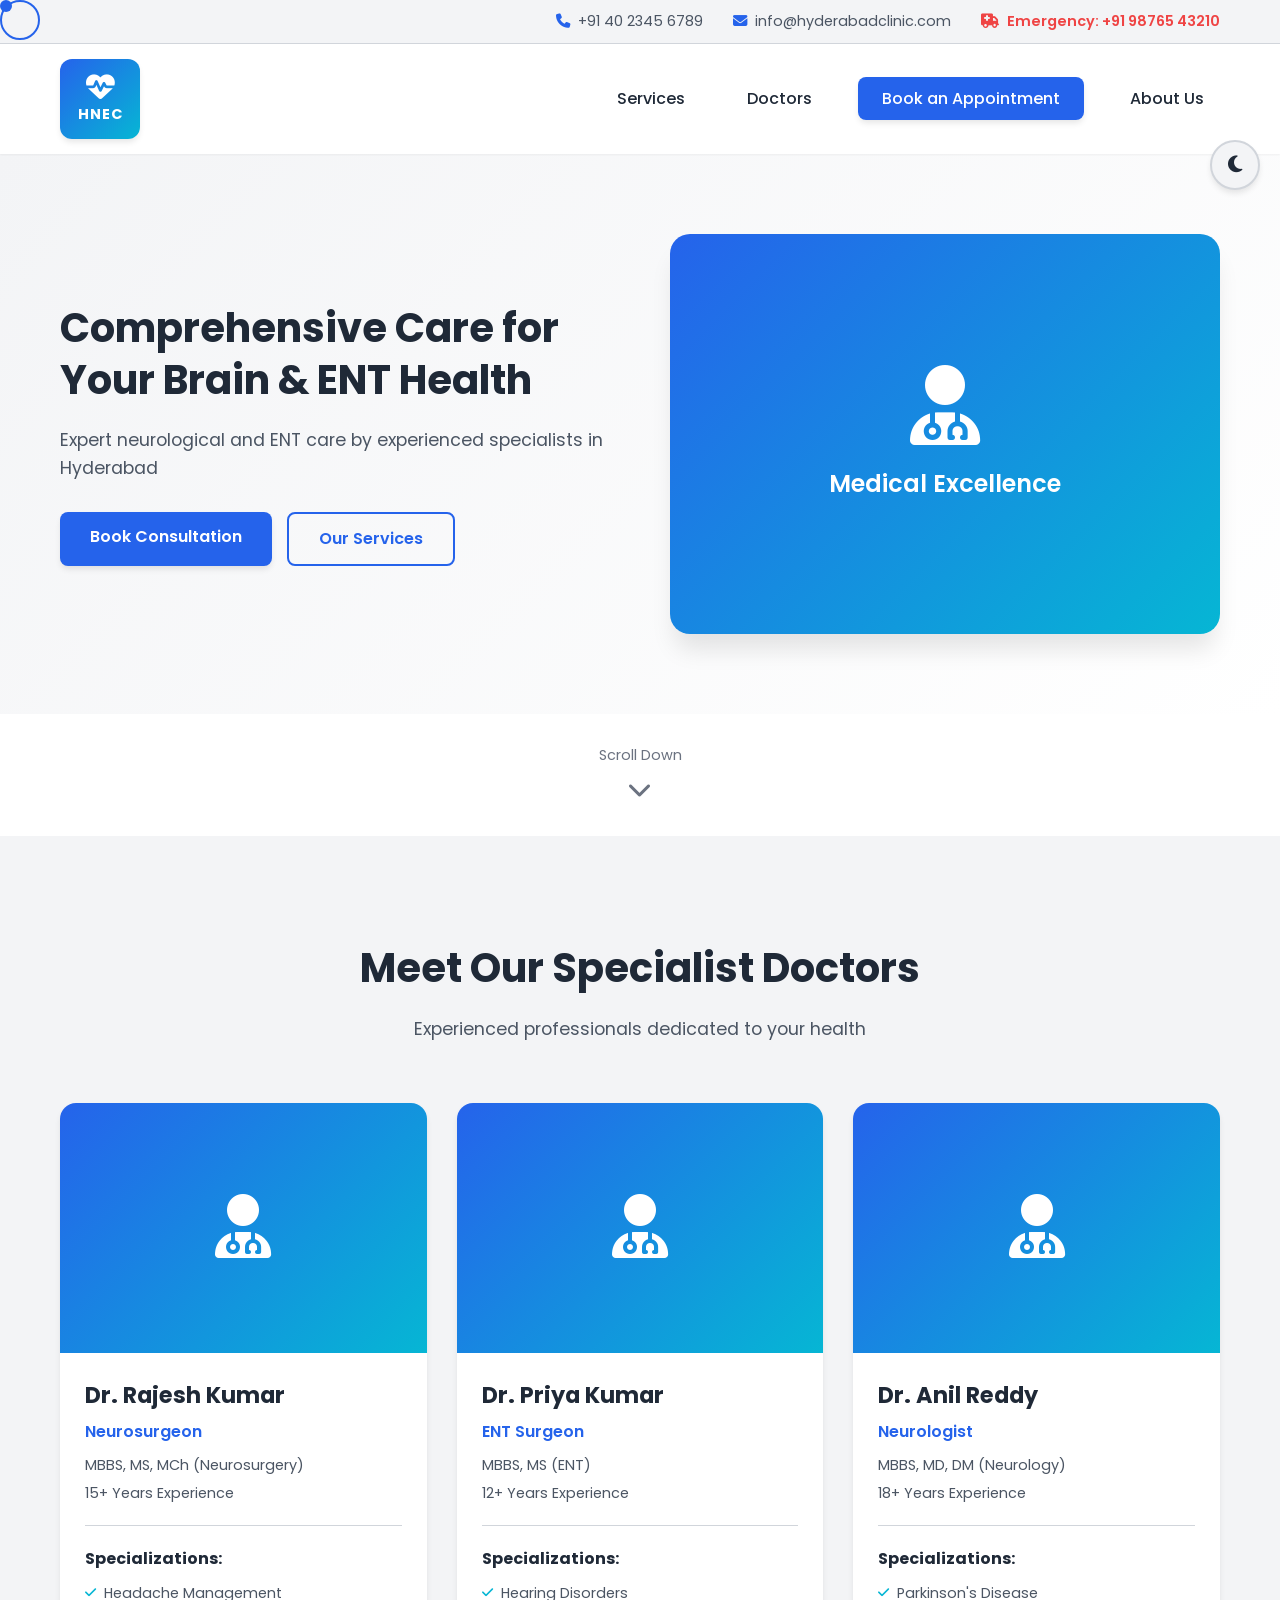
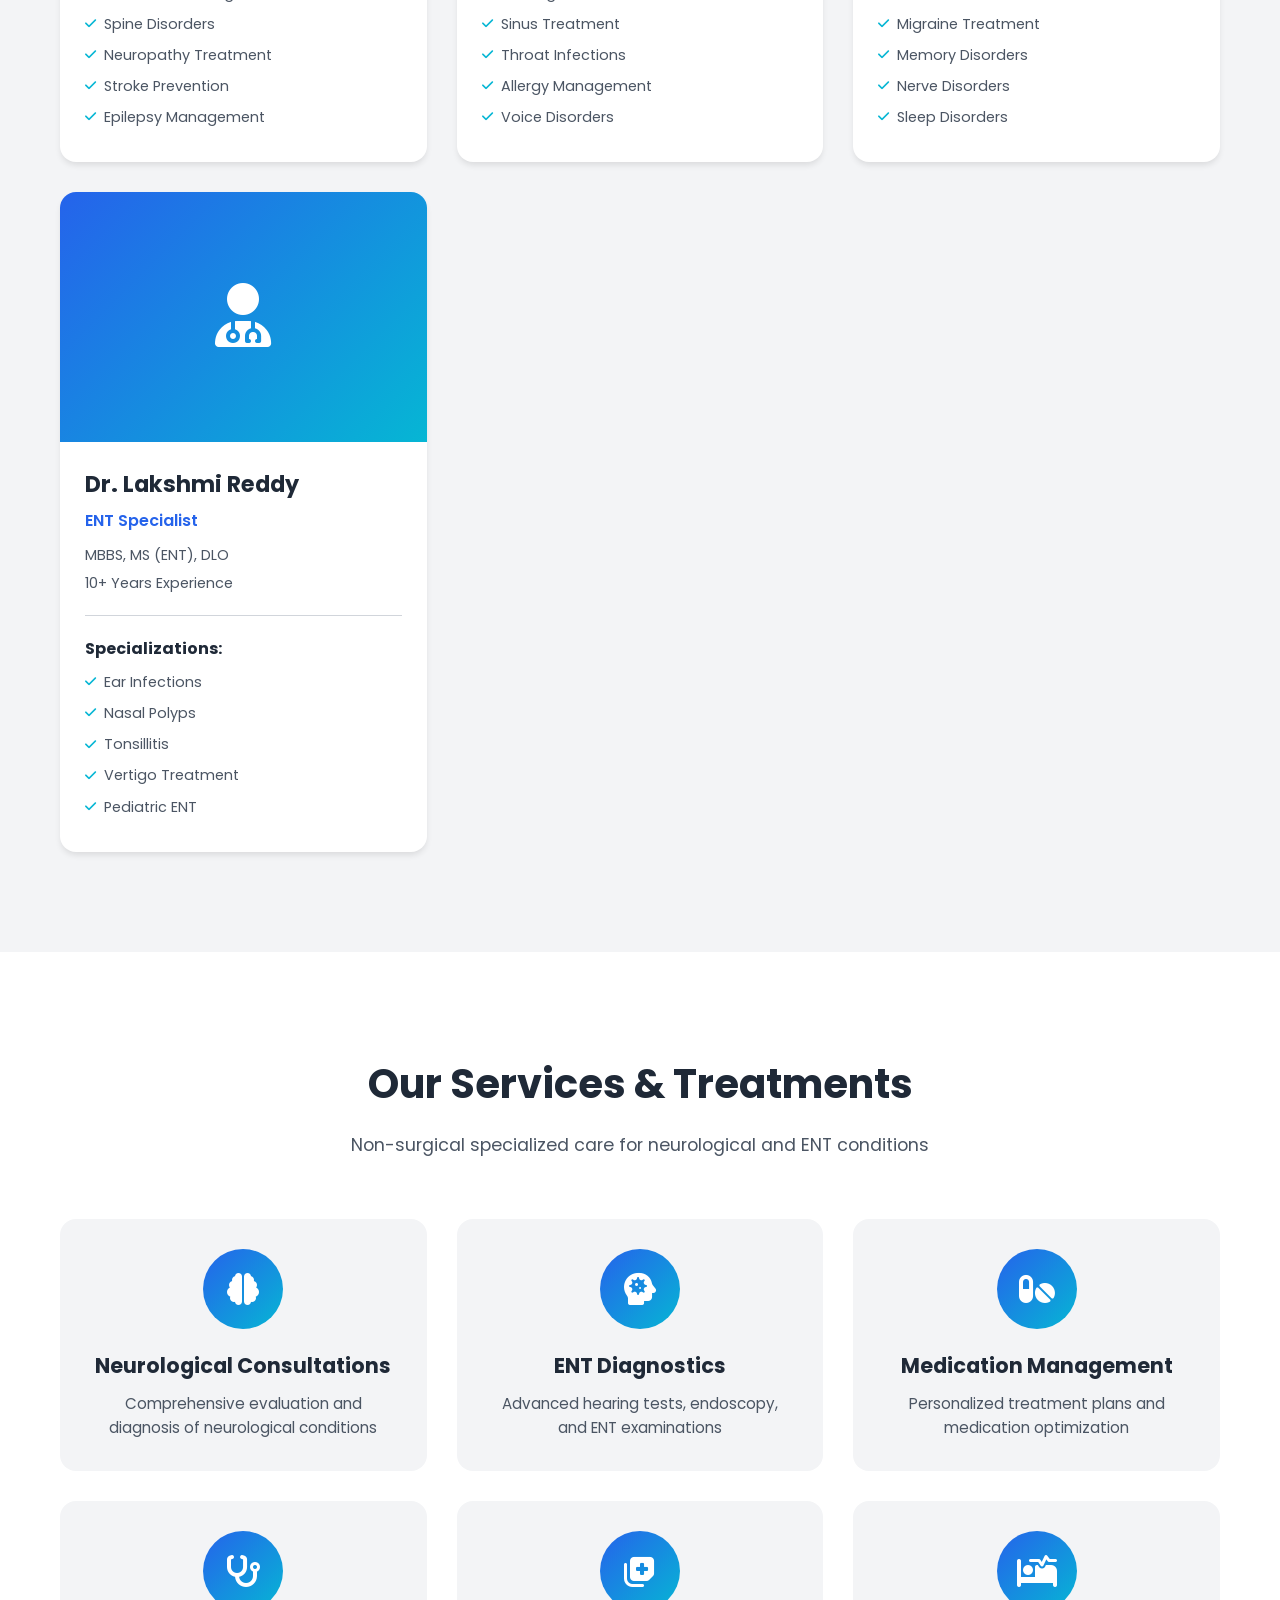
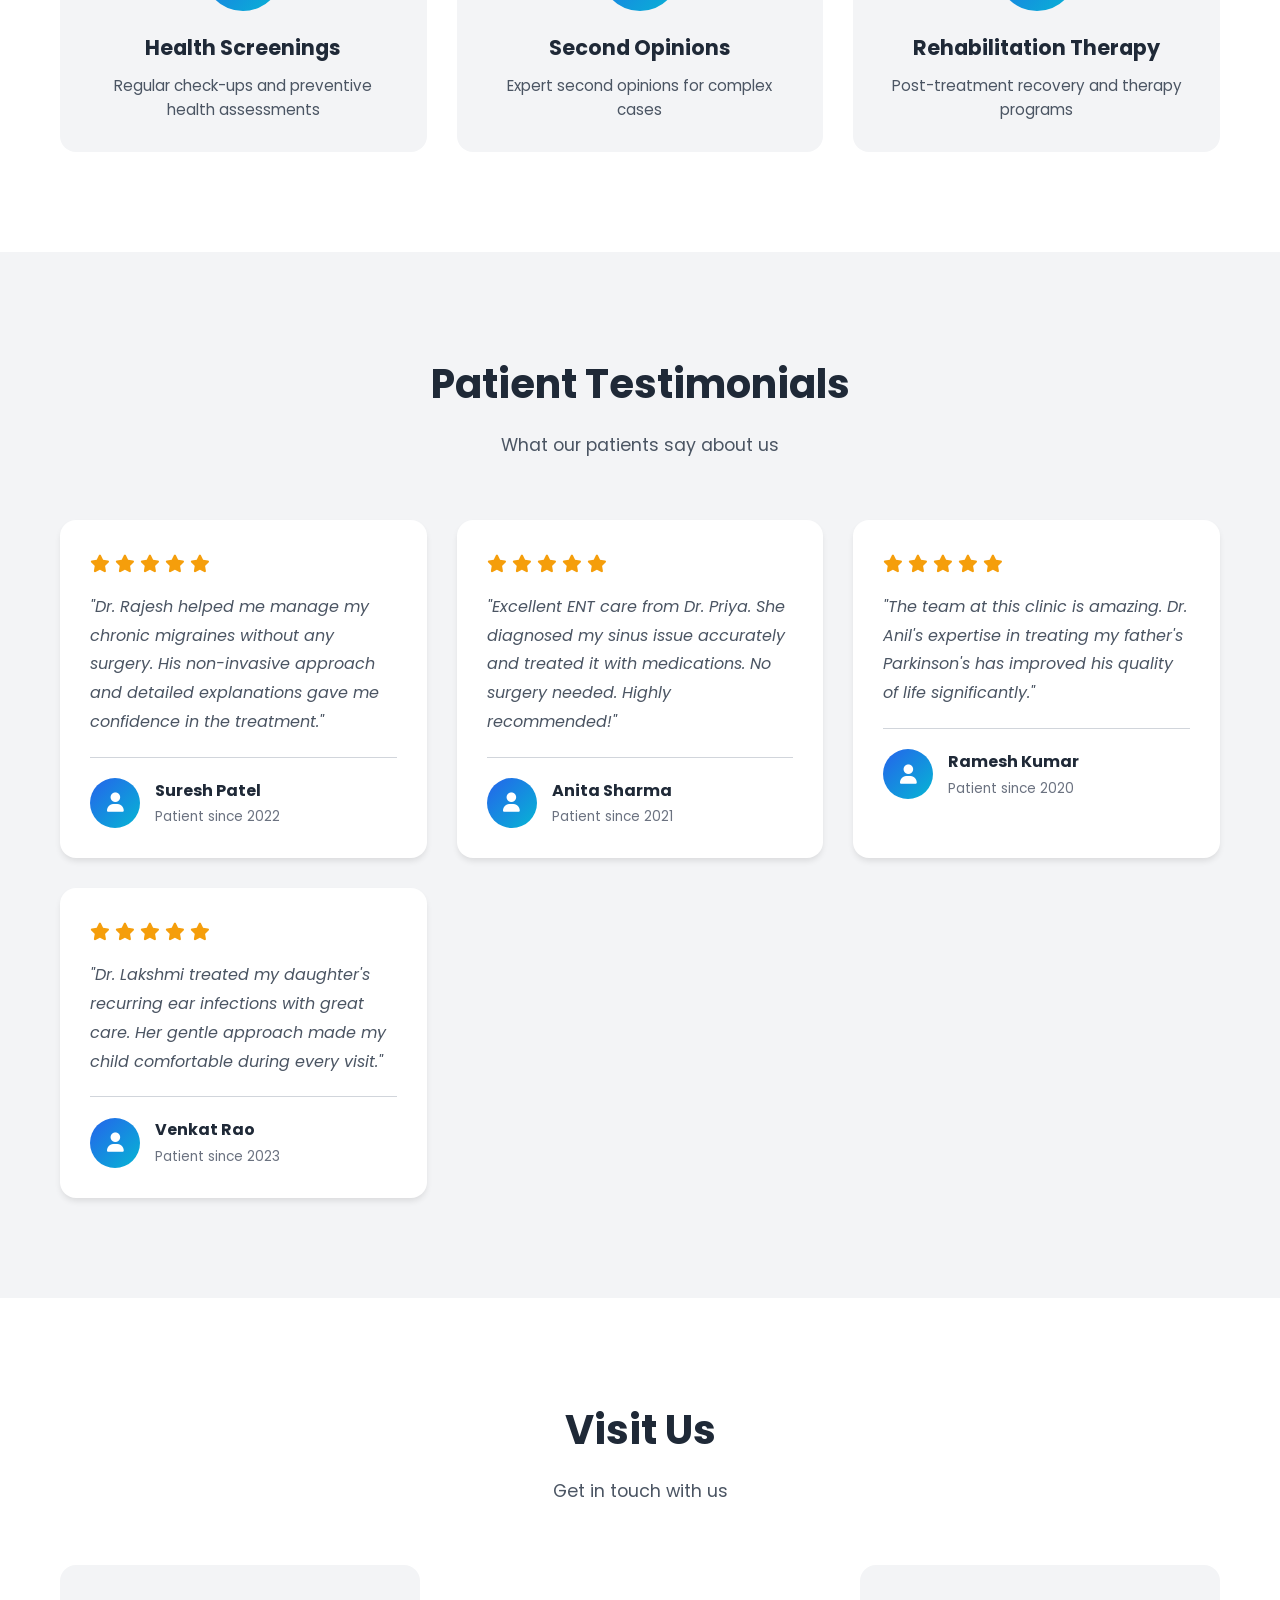
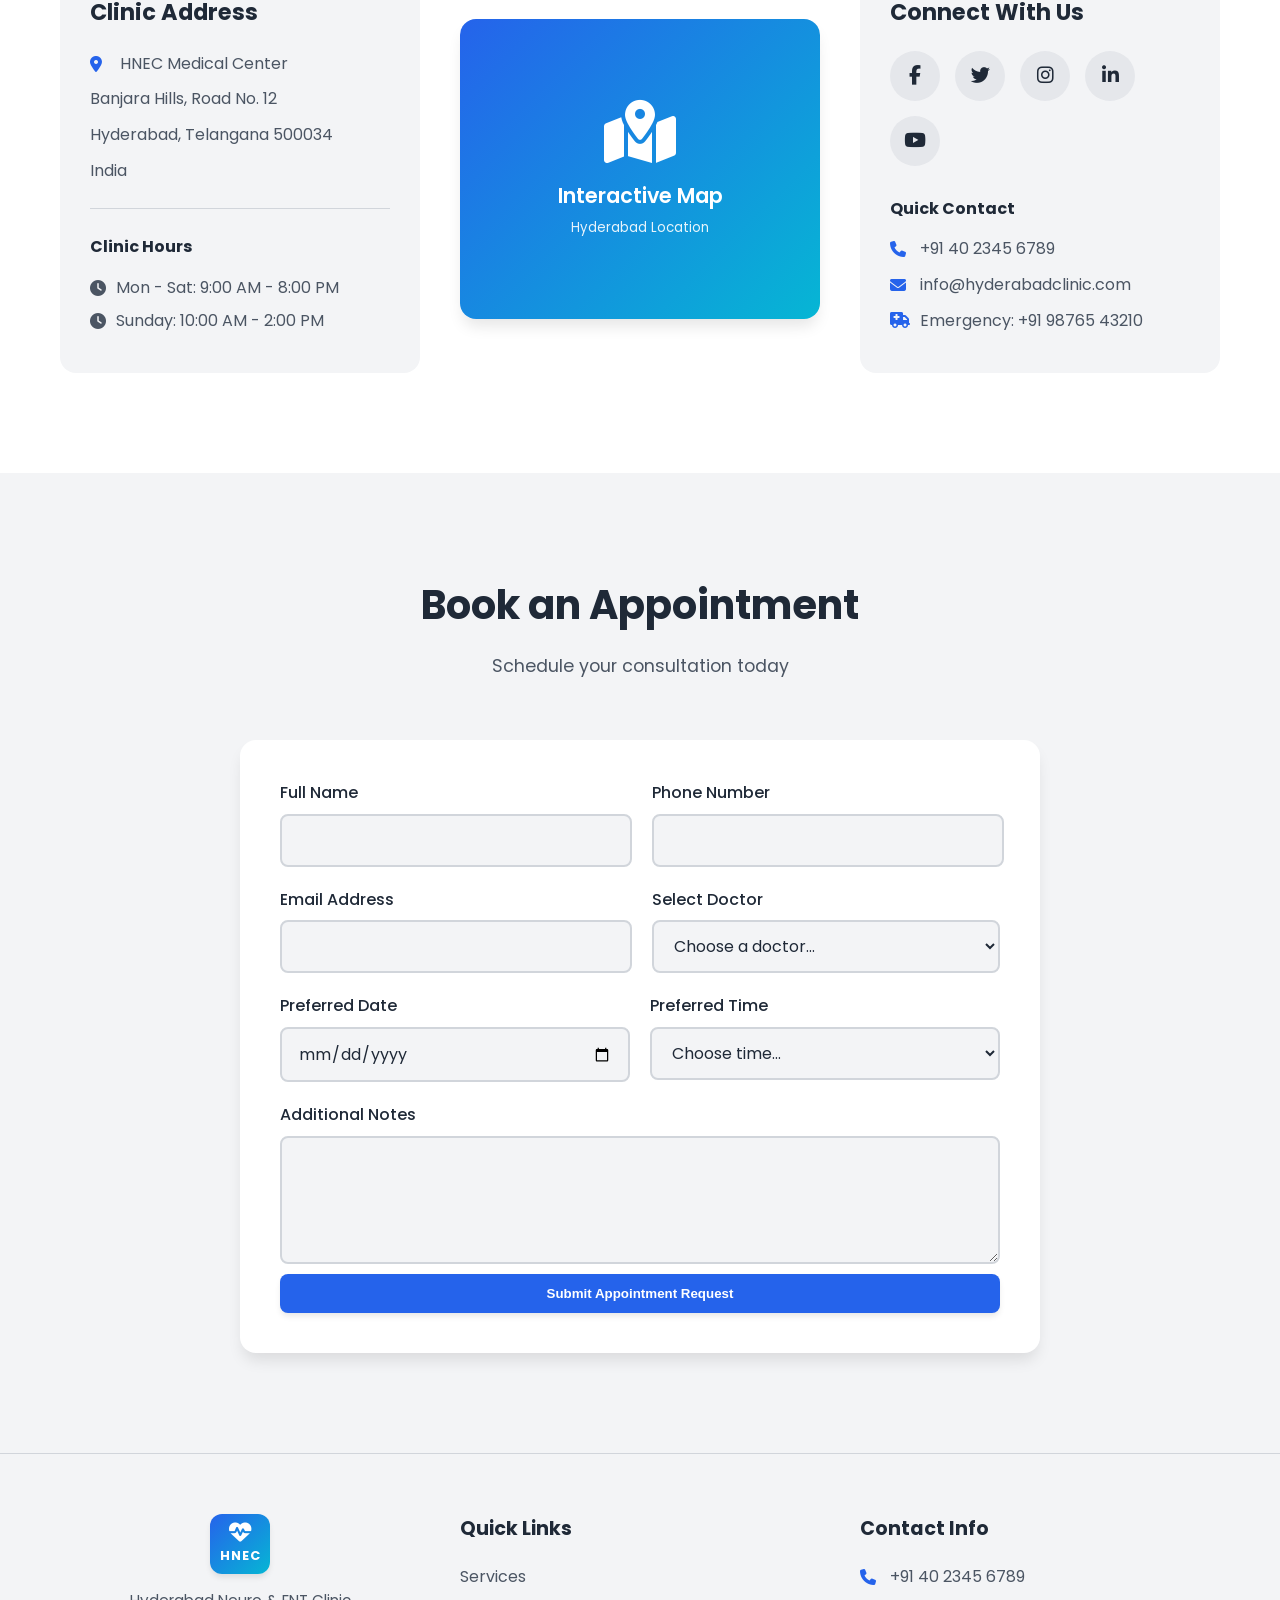
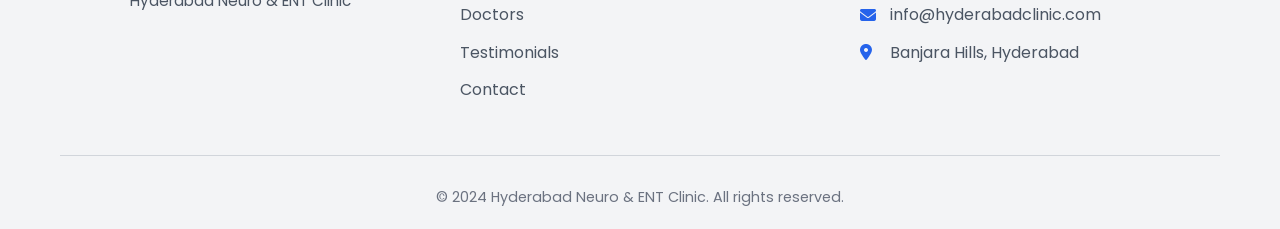
<file: index.html>
<!DOCTYPE html>
<html lang="en">
<head>
    <meta charset="UTF-8">
    <meta name="viewport" content="width=device-width, initial-scale=1.0">
    <title>Hyderabad Neuro & ENT Clinic</title>
    <link rel="stylesheet" href="styles.css">
    <link rel="preconnect" href="https://fonts.googleapis.com">
    <link rel="preconnect" href="https://fonts.gstatic.com" crossorigin>
    <link href="https://fonts.googleapis.com/css2?family=Poppins:wght@300;400;500;600;700&display=swap" rel="stylesheet">
    <link rel="stylesheet" href="https://cdnjs.cloudflare.com/ajax/libs/font-awesome/6.4.0/css/all.min.css">
</head>
<body>
    <!-- Custom Cursor -->
    <div class="cursor"></div>
    <div class="cursor-follower"></div>

    <!-- Theme Toggle -->
    <button class="theme-toggle" id="themeToggle">
        <i class="fas fa-moon"></i>
    </button>

    <!-- Header 1 - Contact Info -->
    <header class="header-top">
        <div class="container">
            <div class="contact-info">
                <div class="contact-item">
                    <i class="fas fa-phone"></i>
                    <span>+91 40 2345 6789</span>
                </div>
                <div class="contact-item">
                    <i class="fas fa-envelope"></i>
                    <span>info@hyderabadclinic.com</span>
                </div>
                <div class="contact-item emergency">
                    <i class="fas fa-ambulance"></i>
                    <span>Emergency: +91 98765 43210</span>
                </div>
            </div>
        </div>
    </header>

    <!-- Header 2 - Logo & Navigation -->
    <header class="header-main">
        <div class="container">
            <div class="logo-section">
                <div class="logo-square">
                    <div class="logo-content">
                        <i class="fas fa-heartbeat"></i>
                        <span>HNEC</span>
                    </div>
                </div>
            </div>
            <nav class="main-nav">
                <ul>
                    <li><a href="#services" class="nav-link">Services</a></li>
                    <li><a href="#doctors" class="nav-link">Doctors</a></li>
                    <li><a href="#appointment" class="nav-link btn-appointment">Book an Appointment</a></li>
                    <li><a href="#about" class="nav-link">About Us</a></li>
                </ul>
            </nav>
        </div>
    </header>

    <!-- Hero Section -->
    <section class="hero">
        <div class="container">
            <div class="hero-content">
                <div class="hero-text">
                    <h1 class="tagline">Comprehensive Care for Your Brain & ENT Health</h1>
                    <p class="hero-subtitle">Expert neurological and ENT care by experienced specialists in Hyderabad</p>
                    <div class="hero-buttons">
                        <a href="#appointment" class="btn btn-primary">Book Consultation</a>
                        <a href="#services" class="btn btn-secondary">Our Services</a>
                    </div>
                </div>
                <div class="hero-image">
                    <div class="image-placeholder">
                        <i class="fas fa-user-doctor"></i>
                        <p>Medical Excellence</p>
                    </div>
                </div>
            </div>
        </div>
    </section>

    <!-- Scroll Down Indicator -->
    <div class="scroll-indicator">
        <span>Scroll Down</span>
        <i class="fas fa-chevron-down"></i>
    </div>

    <!-- Page 1: About Doctors -->
    <section id="doctors" class="section doctors-section">
        <div class="container">
            <div class="section-header">
                <h2 class="section-title">Meet Our Specialist Doctors</h2>
                <p class="section-subtitle">Experienced professionals dedicated to your health</p>
            </div>
            
            <div class="doctors-grid">
                <!-- Doctor 1 - Neurosurgeon -->
                <div class="doctor-card">
                    <div class="doctor-image">
                        <div class="doctor-img-placeholder">
                            <i class="fas fa-user-md"></i>
                        </div>
                    </div>
                    <div class="doctor-info">
                        <h3>Dr. Rajesh Kumar</h3>
                        <p class="specialty">Neurosurgeon</p>
                        <p class="qualification">MBBS, MS, MCh (Neurosurgery)</p>
                        <p class="experience">15+ Years Experience</p>
                        <div class="doctor-services">
                            <h4>Specializations:</h4>
                            <ul>
                                <li><i class="fas fa-check"></i> Headache Management</li>
                                <li><i class="fas fa-check"></i> Spine Disorders</li>
                                <li><i class="fas fa-check"></i> Neuropathy Treatment</li>
                                <li><i class="fas fa-check"></i> Stroke Prevention</li>
                                <li><i class="fas fa-check"></i> Epilepsy Management</li>
                            </ul>
                        </div>
                    </div>
                </div>

                <!-- Doctor 2 - ENT Surgeon -->
                <div class="doctor-card">
                    <div class="doctor-image">
                        <div class="doctor-img-placeholder">
                            <i class="fas fa-user-md"></i>
                        </div>
                    </div>
                    <div class="doctor-info">
                        <h3>Dr. Priya Kumar</h3>
                        <p class="specialty">ENT Surgeon</p>
                        <p class="qualification">MBBS, MS (ENT)</p>
                        <p class="experience">12+ Years Experience</p>
                        <div class="doctor-services">
                            <h4>Specializations:</h4>
                            <ul>
                                <li><i class="fas fa-check"></i> Hearing Disorders</li>
                                <li><i class="fas fa-check"></i> Sinus Treatment</li>
                                <li><i class="fas fa-check"></i> Throat Infections</li>
                                <li><i class="fas fa-check"></i> Allergy Management</li>
                                <li><i class="fas fa-check"></i> Voice Disorders</li>
                            </ul>
                        </div>
                    </div>
                </div>

                <!-- Doctor 3 - Neurologist -->
                <div class="doctor-card">
                    <div class="doctor-image">
                        <div class="doctor-img-placeholder">
                            <i class="fas fa-user-md"></i>
                        </div>
                    </div>
                    <div class="doctor-info">
                        <h3>Dr. Anil Reddy</h3>
                        <p class="specialty">Neurologist</p>
                        <p class="qualification">MBBS, MD, DM (Neurology)</p>
                        <p class="experience">18+ Years Experience</p>
                        <div class="doctor-services">
                            <h4>Specializations:</h4>
                            <ul>
                                <li><i class="fas fa-check"></i> Parkinson's Disease</li>
                                <li><i class="fas fa-check"></i> Migraine Treatment</li>
                                <li><i class="fas fa-check"></i> Memory Disorders</li>
                                <li><i class="fas fa-check"></i> Nerve Disorders</li>
                                <li><i class="fas fa-check"></i> Sleep Disorders</li>
                            </ul>
                        </div>
                    </div>
                </div>

                <!-- Doctor 4 - ENT Specialist -->
                <div class="doctor-card">
                    <div class="doctor-image">
                        <div class="doctor-img-placeholder">
                            <i class="fas fa-user-md"></i>
                        </div>
                    </div>
                    <div class="doctor-info">
                        <h3>Dr. Lakshmi Reddy</h3>
                        <p class="specialty">ENT Specialist</p>
                        <p class="qualification">MBBS, MS (ENT), DLO</p>
                        <p class="experience">10+ Years Experience</p>
                        <div class="doctor-services">
                            <h4>Specializations:</h4>
                            <ul>
                                <li><i class="fas fa-check"></i> Ear Infections</li>
                                <li><i class="fas fa-check"></i> Nasal Polyps</li>
                                <li><i class="fas fa-check"></i> Tonsillitis</li>
                                <li><i class="fas fa-check"></i> Vertigo Treatment</li>
                                <li><i class="fas fa-check"></i> Pediatric ENT</li>
                            </ul>
                        </div>
                    </div>
                </div>
            </div>
        </div>
    </section>

    <!-- Services Section -->
    <section id="services" class="section services-section">
        <div class="container">
            <div class="section-header">
                <h2 class="section-title">Our Services & Treatments</h2>
                <p class="section-subtitle">Non-surgical specialized care for neurological and ENT conditions</p>
            </div>
            
            <div class="services-grid">
                <div class="service-card">
                    <div class="service-icon">
                        <i class="fas fa-brain"></i>
                    </div>
                    <h3>Neurological Consultations</h3>
                    <p>Comprehensive evaluation and diagnosis of neurological conditions</p>
                </div>
                
                <div class="service-card">
                    <div class="service-icon">
                        <i class="fas fa-head-side-virus"></i>
                    </div>
                    <h3>ENT Diagnostics</h3>
                    <p>Advanced hearing tests, endoscopy, and ENT examinations</p>
                </div>
                
                <div class="service-card">
                    <div class="service-icon">
                        <i class="fas fa-pills"></i>
                    </div>
                    <h3>Medication Management</h3>
                    <p>Personalized treatment plans and medication optimization</p>
                </div>
                
                <div class="service-card">
                    <div class="service-icon">
                        <i class="fas fa-stethoscope"></i>
                    </div>
                    <h3>Health Screenings</h3>
                    <p>Regular check-ups and preventive health assessments</p>
                </div>
                
                <div class="service-card">
                    <div class="service-icon">
                        <i class="fas fa-notes-medical"></i>
                    </div>
                    <h3>Second Opinions</h3>
                    <p>Expert second opinions for complex cases</p>
                </div>
                
                <div class="service-card">
                    <div class="service-icon">
                        <i class="fas fa-procedures"></i>
                    </div>
                    <h3>Rehabilitation Therapy</h3>
                    <p>Post-treatment recovery and therapy programs</p>
                </div>
            </div>
        </div>
    </section>

    <!-- Page 2: Testimonials -->
    <section id="testimonials" class="section testimonials-section">
        <div class="container">
            <div class="section-header">
                <h2 class="section-title">Patient Testimonials</h2>
                <p class="section-subtitle">What our patients say about us</p>
            </div>
            
            <div class="testimonials-grid">
                <div class="testimonial-card">
                    <div class="testimonial-content">
                        <div class="rating">
                            <i class="fas fa-star"></i>
                            <i class="fas fa-star"></i>
                            <i class="fas fa-star"></i>
                            <i class="fas fa-star"></i>
                            <i class="fas fa-star"></i>
                        </div>
                        <p>"Dr. Rajesh helped me manage my chronic migraines without any surgery. His non-invasive approach and detailed explanations gave me confidence in the treatment."</p>
                    </div>
                    <div class="testimonial-author">
                        <div class="author-avatar">
                            <i class="fas fa-user"></i>
                        </div>
                        <div class="author-info">
                            <h4>Suresh Patel</h4>
                            <p>Patient since 2022</p>
                        </div>
                    </div>
                </div>

                <div class="testimonial-card">
                    <div class="testimonial-content">
                        <div class="rating">
                            <i class="fas fa-star"></i>
                            <i class="fas fa-star"></i>
                            <i class="fas fa-star"></i>
                            <i class="fas fa-star"></i>
                            <i class="fas fa-star"></i>
                        </div>
                        <p>"Excellent ENT care from Dr. Priya. She diagnosed my sinus issue accurately and treated it with medications. No surgery needed. Highly recommended!"</p>
                    </div>
                    <div class="testimonial-author">
                        <div class="author-avatar">
                            <i class="fas fa-user"></i>
                        </div>
                        <div class="author-info">
                            <h4>Anita Sharma</h4>
                            <p>Patient since 2021</p>
                        </div>
                    </div>
                </div>

                <div class="testimonial-card">
                    <div class="testimonial-content">
                        <div class="rating">
                            <i class="fas fa-star"></i>
                            <i class="fas fa-star"></i>
                            <i class="fas fa-star"></i>
                            <i class="fas fa-star"></i>
                            <i class="fas fa-star"></i>
                        </div>
                        <p>"The team at this clinic is amazing. Dr. Anil's expertise in treating my father's Parkinson's has improved his quality of life significantly."</p>
                    </div>
                    <div class="testimonial-author">
                        <div class="author-avatar">
                            <i class="fas fa-user"></i>
                        </div>
                        <div class="author-info">
                            <h4>Ramesh Kumar</h4>
                            <p>Patient since 2020</p>
                        </div>
                    </div>
                </div>

                <div class="testimonial-card">
                    <div class="testimonial-content">
                        <div class="rating">
                            <i class="fas fa-star"></i>
                            <i class="fas fa-star"></i>
                            <i class="fas fa-star"></i>
                            <i class="fas fa-star"></i>
                            <i class="fas fa-star"></i>
                        </div>
                        <p>"Dr. Lakshmi treated my daughter's recurring ear infections with great care. Her gentle approach made my child comfortable during every visit."</p>
                    </div>
                    <div class="testimonial-author">
                        <div class="author-avatar">
                            <i class="fas fa-user"></i>
                        </div>
                        <div class="author-info">
                            <h4>Venkat Rao</h4>
                            <p>Patient since 2023</p>
                        </div>
                    </div>
                </div>
            </div>
        </div>
    </section>

    <!-- Page 3: Address & Socials -->
    <section id="contact" class="section contact-section">
        <div class="container">
            <div class="section-header">
                <h2 class="section-title">Visit Us</h2>
                <p class="section-subtitle">Get in touch with us</p>
            </div>
            
            <div class="contact-grid">
                <div class="contact-info-card">
                    <h3>Clinic Address</h3>
                    <div class="address-details">
                        <p><i class="fas fa-map-marker-alt"></i> HNEC Medical Center</p>
                        <p>Banjara Hills, Road No. 12</p>
                        <p>Hyderabad, Telangana 500034</p>
                        <p>India</p>
                    </div>
                    
                    <div class="contact-hours">
                        <h4>Clinic Hours</h4>
                        <p><i class="fas fa-clock"></i> Mon - Sat: 9:00 AM - 8:00 PM</p>
                        <p><i class="fas fa-clock"></i> Sunday: 10:00 AM - 2:00 PM</p>
                    </div>
                </div>

                <div class="map-section">
                    <div class="map-placeholder">
                        <i class="fas fa-map-marked-alt"></i>
                        <p>Interactive Map</p>
                        <small>Hyderabad Location</small>
                    </div>
                </div>

                <div class="social-section">
                    <h3>Connect With Us</h3>
                    <div class="social-links">
                        <a href="#" class="social-link" aria-label="Facebook">
                            <i class="fab fa-facebook-f"></i>
                        </a>
                        <a href="#" class="social-link" aria-label="Twitter">
                            <i class="fab fa-twitter"></i>
                        </a>
                        <a href="#" class="social-link" aria-label="Instagram">
                            <i class="fab fa-instagram"></i>
                        </a>
                        <a href="#" class="social-link" aria-label="LinkedIn">
                            <i class="fab fa-linkedin-in"></i>
                        </a>
                        <a href="#" class="social-link" aria-label="YouTube">
                            <i class="fab fa-youtube"></i>
                        </a>
                    </div>
                    
                    <div class="quick-contact">
                        <h4>Quick Contact</h4>
                        <p><i class="fas fa-phone"></i> +91 40 2345 6789</p>
                        <p><i class="fas fa-envelope"></i> info@hyderabadclinic.com</p>
                        <p><i class="fas fa-ambulance"></i> Emergency: +91 98765 43210</p>
                    </div>
                </div>
            </div>
        </div>
    </section>

    <!-- Appointment Section -->
    <section id="appointment" class="section appointment-section">
        <div class="container">
            <div class="section-header">
                <h2 class="section-title">Book an Appointment</h2>
                <p class="section-subtitle">Schedule your consultation today</p>
            </div>
            
            <form class="appointment-form">
                <div class="form-row">
                    <div class="form-group">
                        <label for="name">Full Name</label>
                        <input type="text" id="name" name="name" required>
                    </div>
                    <div class="form-group">
                        <label for="phone">Phone Number</label>
                        <input type="tel" id="phone" name="phone" required>
                    </div>
                </div>
                
                <div class="form-row">
                    <div class="form-group">
                        <label for="email">Email Address</label>
                        <input type="email" id="email" name="email" required>
                    </div>
                    <div class="form-group">
                        <label for="doctor">Select Doctor</label>
                        <select id="doctor" name="doctor" required>
                            <option value="">Choose a doctor...</option>
                            <option value="rajesh">Dr. Rajesh Kumar (Neurosurgeon)</option>
                            <option value="priya">Dr. Priya Kumar (ENT Surgeon)</option>
                            <option value="anil">Dr. Anil Reddy (Neurologist)</option>
                            <option value="lakshmi">Dr. Lakshmi Reddy (ENT Specialist)</option>
                        </select>
                    </div>
                </div>
                
                <div class="form-row">
                    <div class="form-group">
                        <label for="date">Preferred Date</label>
                        <input type="date" id="date" name="date" required>
                    </div>
                    <div class="form-group">
                        <label for="time">Preferred Time</label>
                        <select id="time" name="time" required>
                            <option value="">Choose time...</option>
                            <option value="morning">Morning (9:00 AM - 12:00 PM)</option>
                            <option value="afternoon">Afternoon (12:00 PM - 4:00 PM)</option>
                            <option value="evening">Evening (4:00 PM - 8:00 PM)</option>
                        </select>
                    </div>
                </div>
                
                <div class="form-group full-width">
                    <label for="message">Additional Notes</label>
                    <textarea id="message" name="message" rows="4"></textarea>
                </div>
                
                <button type="submit" class="btn btn-primary btn-full">Submit Appointment Request</button>
            </form>
        </div>
    </section>

    <!-- Footer -->
    <footer class="footer">
        <div class="container">
            <div class="footer-content">
                <div class="footer-logo">
                    <div class="logo-square small">
                        <div class="logo-content">
                            <i class="fas fa-heartbeat"></i>
                            <span>HNEC</span>
                        </div>
                    </div>
                    <p>Hyderabad Neuro & ENT Clinic</p>
                </div>
                
                <div class="footer-links">
                    <h4>Quick Links</h4>
                    <ul>
                        <li><a href="#services">Services</a></li>
                        <li><a href="#doctors">Doctors</a></li>
                        <li><a href="#testimonials">Testimonials</a></li>
                        <li><a href="#contact">Contact</a></li>
                    </ul>
                </div>
                
                <div class="footer-contact">
                    <h4>Contact Info</h4>
                    <p><i class="fas fa-phone"></i> +91 40 2345 6789</p>
                    <p><i class="fas fa-envelope"></i> info@hyderabadclinic.com</p>
                    <p><i class="fas fa-map-marker-alt"></i> Banjara Hills, Hyderabad</p>
                </div>
            </div>
            
            <div class="footer-bottom">
                <p>&copy; 2024 Hyderabad Neuro & ENT Clinic. All rights reserved.</p>
            </div>
        </div>
    </footer>

    <script src="script.js"></script>
</body>
</html>
</file>
<file: styles.css>
/* CSS Variables for Theme Support */
:root {
    --primary-color: #2563eb;
    --primary-dark: #1d4ed8;
    --secondary-color: #06b6d4;
    --accent-color: #f59e0b;
    --text-primary: #1f2937;
    --text-secondary: #4b5563;
    --text-light: #6b7280;
    --bg-primary: #ffffff;
    --bg-secondary: #f3f4f6;
    --bg-tertiary: #e5e7eb;
    --border-color: #d1d5db;
    --shadow-sm: 0 1px 2px 0 rgba(0, 0, 0, 0.05);
    --shadow-md: 0 4px 6px -1px rgba(0, 0, 0, 0.1);
    --shadow-lg: 0 10px 15px -3px rgba(0, 0, 0, 0.1);
    --shadow-xl: 0 20px 25px -5px rgba(0, 0, 0, 0.1);
    --transition: all 0.3s ease;
}

[data-theme="dark"] {
    --primary-color: #3b82f6;
    --primary-dark: #60a5fa;
    --secondary-color: #22d3ee;
    --accent-color: #fbbf24;
    --text-primary: #f9fafb;
    --text-secondary: #e5e7eb;
    --text-light: #9ca3af;
    --bg-primary: #111827;
    --bg-secondary: #1f2937;
    --bg-tertiary: #374151;
    --border-color: #4b5563;
    --shadow-sm: 0 1px 2px 0 rgba(0, 0, 0, 0.3);
    --shadow-md: 0 4px 6px -1px rgba(0, 0, 0, 0.4);
    --shadow-lg: 0 10px 15px -3px rgba(0, 0, 0, 0.5);
    --shadow-xl: 0 20px 25px -5px rgba(0, 0, 0, 0.6);
}

/* Reset & Base Styles */
* {
    margin: 0;
    padding: 0;
    box-sizing: border-box;
}

html {
    scroll-behavior: smooth;
}

body {
    font-family: 'Poppins', sans-serif;
    background-color: var(--bg-primary);
    color: var(--text-primary);
    line-height: 1.6;
    transition: var(--transition);
    cursor: none;
}

.container {
    max-width: 1200px;
    margin: 0 auto;
    padding: 0 20px;
}

/* Custom Cursor */
.cursor {
    width: 12px;
    height: 12px;
    background: var(--primary-color);
    border-radius: 50%;
    position: fixed;
    pointer-events: none;
    z-index: 9999;
    transition: transform 0.1s ease;
}

.cursor-follower {
    width: 40px;
    height: 40px;
    border: 2px solid var(--primary-color);
    border-radius: 50%;
    position: fixed;
    pointer-events: none;
    z-index: 9998;
    transition: all 0.3s ease;
}

.cursor.hover {
    transform: scale(2);
}

.cursor-follower.hover {
    transform: scale(1.5);
    border-color: var(--accent-color);
}

/* Theme Toggle */
.theme-toggle {
    position: fixed;
    top: 140px;
    right: 20px;
    width: 50px;
    height: 50px;
    border-radius: 50%;
    background: var(--bg-secondary);
    border: 2px solid var(--border-color);
    color: var(--text-primary);
    font-size: 1.2rem;
    cursor: none;
    z-index: 1000;
    display: flex;
    align-items: center;
    justify-content: center;
    transition: var(--transition);
    box-shadow: var(--shadow-md);
}

.theme-toggle:hover {
    background: var(--primary-color);
    color: white;
    transform: rotate(180deg);
}

/* Header Top */
.header-top {
    background: var(--bg-secondary);
    border-bottom: 1px solid var(--border-color);
    padding: 10px 0;
    transition: var(--transition);
}

.contact-info {
    display: flex;
    justify-content: flex-end;
    gap: 30px;
    flex-wrap: wrap;
}

.contact-item {
    display: flex;
    align-items: center;
    gap: 8px;
    font-size: 0.9rem;
    color: var(--text-secondary);
    cursor: none;
}

.contact-item i {
    color: var(--primary-color);
}

.contact-item.emergency {
    color: #ef4444;
    font-weight: 600;
}

.contact-item.emergency i {
    color: #ef4444;
}

/* Header Main */
.header-main {
    background: var(--bg-primary);
    padding: 15px 0;
    box-shadow: var(--shadow-sm);
    position: sticky;
    top: 0;
    z-index: 100;
    transition: var(--transition);
}

.header-main .container {
    display: flex;
    align-items: center;
    justify-content: space-between;
}

.logo-section {
    display: flex;
    align-items: center;
}

.logo-square {
    width: 80px;
    height: 80px;
    background: linear-gradient(135deg, var(--primary-color), var(--secondary-color));
    border-radius: 12px;
    display: flex;
    align-items: center;
    justify-content: center;
    box-shadow: var(--shadow-md);
    cursor: none;
    transition: var(--transition);
}

.logo-square:hover {
    transform: scale(1.05);
    box-shadow: var(--shadow-lg);
}

.logo-content {
    display: flex;
    flex-direction: column;
    align-items: center;
    color: white;
}

.logo-content i {
    font-size: 1.8rem;
    margin-bottom: 2px;
}

.logo-content span {
    font-size: 0.9rem;
    font-weight: 700;
    letter-spacing: 1px;
}

.main-nav ul {
    display: flex;
    list-style: none;
    gap: 30px;
    align-items: center;
}

.nav-link {
    text-decoration: none;
    color: var(--text-primary);
    font-weight: 500;
    transition: var(--transition);
    cursor: none;
    padding: 8px 16px;
    border-radius: 6px;
}

.nav-link:hover {
    color: var(--primary-color);
    background: var(--bg-secondary);
}

.btn-appointment {
    background: var(--primary-color);
    color: white !important;
    padding: 10px 24px;
    border-radius: 8px;
    box-shadow: var(--shadow-md);
}

.btn-appointment:hover {
    background: var(--primary-dark);
    transform: translateY(-2px);
    box-shadow: var(--shadow-lg);
}

/* Hero Section */
.hero {
    padding: 80px 0;
    background: linear-gradient(135deg, var(--bg-secondary) 0%, var(--bg-primary) 100%);
    transition: var(--transition);
}

.hero-content {
    display: grid;
    grid-template-columns: 1fr 1fr;
    gap: 60px;
    align-items: center;
}

.hero-text {
    animation: fadeInLeft 1s ease;
}

.tagline {
    font-size: 2.5rem;
    font-weight: 700;
    color: var(--text-primary);
    margin-bottom: 20px;
    line-height: 1.3;
}

.hero-subtitle {
    font-size: 1.1rem;
    color: var(--text-secondary);
    margin-bottom: 30px;
}

.hero-buttons {
    display: flex;
    gap: 15px;
}

.btn {
    padding: 12px 30px;
    border-radius: 8px;
    text-decoration: none;
    font-weight: 600;
    transition: var(--transition);
    cursor: none;
    display: inline-block;
    border: none;
}

.btn-primary {
    background: var(--primary-color);
    color: white;
    box-shadow: var(--shadow-md);
}

.btn-primary:hover {
    background: var(--primary-dark);
    transform: translateY(-3px);
    box-shadow: var(--shadow-lg);
}

.btn-secondary {
    background: transparent;
    color: var(--primary-color);
    border: 2px solid var(--primary-color);
}

.btn-secondary:hover {
    background: var(--primary-color);
    color: white;
    transform: translateY(-3px);
}

.hero-image {
    animation: fadeInRight 1s ease;
}

.image-placeholder {
    width: 100%;
    height: 400px;
    background: linear-gradient(135deg, var(--primary-color), var(--secondary-color));
    border-radius: 20px;
    display: flex;
    flex-direction: column;
    align-items: center;
    justify-content: center;
    color: white;
    box-shadow: var(--shadow-xl);
}

.image-placeholder i {
    font-size: 5rem;
    margin-bottom: 20px;
}

.image-placeholder p {
    font-size: 1.5rem;
    font-weight: 600;
}

/* Scroll Indicator */
.scroll-indicator {
    text-align: center;
    padding: 30px 0;
    color: var(--text-light);
    animation: bounce 2s infinite;
}

.scroll-indicator span {
    display: block;
    margin-bottom: 10px;
    font-size: 0.9rem;
}

.scroll-indicator i {
    font-size: 1.5rem;
}

/* Sections */
.section {
    padding: 100px 0;
    transition: var(--transition);
}

.section-header {
    text-align: center;
    margin-bottom: 60px;
}

.section-title {
    font-size: 2.5rem;
    font-weight: 700;
    color: var(--text-primary);
    margin-bottom: 15px;
}

.section-subtitle {
    font-size: 1.1rem;
    color: var(--text-secondary);
}

/* Doctors Section */
.doctors-section {
    background: var(--bg-secondary);
}

.doctors-grid {
    display: grid;
    grid-template-columns: repeat(auto-fit, minmax(280px, 1fr));
    gap: 30px;
}

.doctor-card {
    background: var(--bg-primary);
    border-radius: 16px;
    overflow: hidden;
    box-shadow: var(--shadow-md);
    transition: var(--transition);
}

.doctor-card:hover {
    transform: translateY(-10px);
    box-shadow: var(--shadow-xl);
}

.doctor-image {
    height: 250px;
    background: linear-gradient(135deg, var(--primary-color), var(--secondary-color));
    display: flex;
    align-items: center;
    justify-content: center;
}

.doctor-img-placeholder {
    color: white;
    font-size: 4rem;
}

.doctor-info {
    padding: 25px;
}

.doctor-info h3 {
    font-size: 1.4rem;
    color: var(--text-primary);
    margin-bottom: 5px;
}

.doctor-info .specialty {
    color: var(--primary-color);
    font-weight: 600;
    margin-bottom: 10px;
}

.doctor-info .qualification,
.doctor-info .experience {
    color: var(--text-secondary);
    font-size: 0.9rem;
    margin-bottom: 5px;
}

.doctor-services {
    margin-top: 20px;
    padding-top: 20px;
    border-top: 1px solid var(--border-color);
}

.doctor-services h4 {
    color: var(--text-primary);
    margin-bottom: 10px;
    font-size: 1rem;
}

.doctor-services ul {
    list-style: none;
}

.doctor-services li {
    color: var(--text-secondary);
    font-size: 0.9rem;
    margin-bottom: 8px;
    display: flex;
    align-items: center;
    gap: 8px;
}

.doctor-services li i {
    color: var(--secondary-color);
    font-size: 0.8rem;
}

/* Services Section */
.services-section {
    background: var(--bg-primary);
}

.services-grid {
    display: grid;
    grid-template-columns: repeat(auto-fit, minmax(300px, 1fr));
    gap: 30px;
}

.service-card {
    background: var(--bg-secondary);
    padding: 30px;
    border-radius: 16px;
    text-align: center;
    transition: var(--transition);
    cursor: none;
}

.service-card:hover {
    transform: translateY(-5px);
    box-shadow: var(--shadow-lg);
    background: var(--bg-tertiary);
}

.service-icon {
    width: 80px;
    height: 80px;
    margin: 0 auto 20px;
    background: linear-gradient(135deg, var(--primary-color), var(--secondary-color));
    border-radius: 50%;
    display: flex;
    align-items: center;
    justify-content: center;
    color: white;
    font-size: 2rem;
}

.service-card h3 {
    color: var(--text-primary);
    margin-bottom: 10px;
    font-size: 1.3rem;
}

.service-card p {
    color: var(--text-secondary);
    font-size: 0.95rem;
}

/* Testimonials Section */
.testimonials-section {
    background: var(--bg-secondary);
}

.testimonials-grid {
    display: grid;
    grid-template-columns: repeat(auto-fit, minmax(280px, 1fr));
    gap: 30px;
}

.testimonial-card {
    background: var(--bg-primary);
    padding: 30px;
    border-radius: 16px;
    box-shadow: var(--shadow-md);
    transition: var(--transition);
}

.testimonial-card:hover {
    transform: translateY(-5px);
    box-shadow: var(--shadow-lg);
}

.testimonial-content {
    margin-bottom: 20px;
}

.rating {
    color: var(--accent-color);
    margin-bottom: 15px;
    font-size: 1.1rem;
}

.testimonial-content p {
    color: var(--text-secondary);
    font-style: italic;
    line-height: 1.8;
}

.testimonial-author {
    display: flex;
    align-items: center;
    gap: 15px;
    padding-top: 20px;
    border-top: 1px solid var(--border-color);
}

.author-avatar {
    width: 50px;
    height: 50px;
    background: linear-gradient(135deg, var(--primary-color), var(--secondary-color));
    border-radius: 50%;
    display: flex;
    align-items: center;
    justify-content: center;
    color: white;
    font-size: 1.2rem;
}

.author-info h4 {
    color: var(--text-primary);
    font-size: 1rem;
    margin-bottom: 3px;
}

.author-info p {
    color: var(--text-light);
    font-size: 0.85rem;
}

/* Contact Section */
.contact-section {
    background: var(--bg-primary);
}

.contact-grid {
    display: grid;
    grid-template-columns: repeat(auto-fit, minmax(300px, 1fr));
    gap: 40px;
}

.contact-info-card,
.social-section {
    background: var(--bg-secondary);
    padding: 30px;
    border-radius: 16px;
}

.contact-info-card h3,
.social-section h3 {
    color: var(--text-primary);
    margin-bottom: 20px;
    font-size: 1.4rem;
}

.address-details p {
    color: var(--text-secondary);
    margin-bottom: 10px;
    display: flex;
    align-items: center;
    gap: 10px;
}

.address-details i {
    color: var(--primary-color);
    width: 20px;
}

.contact-hours {
    margin-top: 25px;
    padding-top: 25px;
    border-top: 1px solid var(--border-color);
}

.contact-hours h4 {
    color: var(--text-primary);
    margin-bottom: 15px;
}

.contact-hours p {
    color: var(--text-secondary);
    margin-bottom: 8px;
    display: flex;
    align-items: center;
    gap: 10px;
}

.map-section {
    display: flex;
    align-items: center;
    justify-content: center;
}

.map-placeholder {
    width: 100%;
    height: 300px;
    background: linear-gradient(135deg, var(--primary-color), var(--secondary-color));
    border-radius: 16px;
    display: flex;
    flex-direction: column;
    align-items: center;
    justify-content: center;
    color: white;
    box-shadow: var(--shadow-lg);
}

.map-placeholder i {
    font-size: 4rem;
    margin-bottom: 15px;
}

.map-placeholder p {
    font-size: 1.3rem;
    font-weight: 600;
    margin-bottom: 5px;
}

.map-placeholder small {
    opacity: 0.9;
}

.social-links {
    display: flex;
    gap: 15px;
    margin-bottom: 30px;
    flex-wrap: wrap;
}

.social-link {
    width: 50px;
    height: 50px;
    background: var(--bg-tertiary);
    border-radius: 50%;
    display: flex;
    align-items: center;
    justify-content: center;
    color: var(--text-primary);
    font-size: 1.2rem;
    transition: var(--transition);
    cursor: none;
    text-decoration: none;
}

.social-link:hover {
    background: var(--primary-color);
    color: white;
    transform: translateY(-5px);
}

.quick-contact h4 {
    color: var(--text-primary);
    margin-bottom: 15px;
}

.quick-contact p {
    color: var(--text-secondary);
    margin-bottom: 10px;
    display: flex;
    align-items: center;
    gap: 10px;
}

.quick-contact i {
    color: var(--primary-color);
    width: 20px;
}

/* Appointment Section */
.appointment-section {
    background: var(--bg-secondary);
}

.appointment-form {
    max-width: 800px;
    margin: 0 auto;
    background: var(--bg-primary);
    padding: 40px;
    border-radius: 16px;
    box-shadow: var(--shadow-lg);
}

.form-row {
    display: grid;
    grid-template-columns: 1fr 1fr;
    gap: 20px;
    margin-bottom: 20px;
}

.form-group {
    display: flex;
    flex-direction: column;
}

.form-group.full-width {
    grid-column: 1 / -1;
}

.form-group label {
    color: var(--text-primary);
    font-weight: 500;
    margin-bottom: 8px;
}

.form-group input,
.form-group select,
.form-group textarea {
    padding: 12px 16px;
    border: 2px solid var(--border-color);
    border-radius: 8px;
    font-family: inherit;
    font-size: 1rem;
    background: var(--bg-secondary);
    color: var(--text-primary);
    transition: var(--transition);
}

.form-group input:focus,
.form-group select:focus,
.form-group textarea:focus {
    outline: none;
    border-color: var(--primary-color);
    box-shadow: 0 0 0 3px rgba(37, 99, 235, 0.1);
}

.form-group textarea {
    resize: vertical;
}

.btn-full {
    width: 100%;
    margin-top: 10px;
}

/* Footer */
.footer {
    background: var(--bg-secondary);
    padding: 60px 0 20px;
    border-top: 1px solid var(--border-color);
}

.footer-content {
    display: grid;
    grid-template-columns: repeat(auto-fit, minmax(250px, 1fr));
    gap: 40px;
    margin-bottom: 40px;
}

.footer-logo {
    text-align: center;
}

.footer-logo .logo-square.small {
    width: 60px;
    height: 60px;
    margin: 0 auto 15px;
}

.footer-logo .logo-content i {
    font-size: 1.4rem;
}

.footer-logo .logo-content span {
    font-size: 0.8rem;
}

.footer-logo p {
    color: var(--text-secondary);
    font-size: 0.95rem;
}

.footer-links h4,
.footer-contact h4 {
    color: var(--text-primary);
    margin-bottom: 20px;
    font-size: 1.2rem;
}

.footer-links ul {
    list-style: none;
}

.footer-links li {
    margin-bottom: 12px;
}

.footer-links a {
    color: var(--text-secondary);
    text-decoration: none;
    transition: var(--transition);
    cursor: none;
}

.footer-links a:hover {
    color: var(--primary-color);
    padding-left: 5px;
}

.footer-contact p {
    color: var(--text-secondary);
    margin-bottom: 12px;
    display: flex;
    align-items: center;
    gap: 10px;
}

.footer-contact i {
    color: var(--primary-color);
    width: 20px;
}

.footer-bottom {
    text-align: center;
    padding-top: 30px;
    border-top: 1px solid var(--border-color);
    color: var(--text-light);
    font-size: 0.9rem;
}

/* Animations */
@keyframes fadeInLeft {
    from {
        opacity: 0;
        transform: translateX(-50px);
    }
    to {
        opacity: 1;
        transform: translateX(0);
    }
}

@keyframes fadeInRight {
    from {
        opacity: 0;
        transform: translateX(50px);
    }
    to {
        opacity: 1;
        transform: translateX(0);
    }
}

@keyframes bounce {
    0%, 20%, 50%, 80%, 100% {
        transform: translateY(0);
    }
    40% {
        transform: translateY(-10px);
    }
    60% {
        transform: translateY(-5px);
    }
}

/* Responsive Design */
@media (max-width: 768px) {
    .header-main .container {
        flex-direction: column;
        gap: 20px;
    }

    .main-nav ul {
        flex-wrap: wrap;
        justify-content: center;
        gap: 15px;
    }

    .hero-content {
        grid-template-columns: 1fr;
        gap: 40px;
    }

    .tagline {
        font-size: 2rem;
    }

    .hero-buttons {
        flex-direction: column;
    }

    .form-row {
        grid-template-columns: 1fr;
    }

    .contact-info {
        justify-content: center;
    }

    .theme-toggle {
        top: 120px;
        right: 10px;
        width: 45px;
        height: 45px;
    }

    .cursor,
    .cursor-follower {
        display: none;
    }

    body {
        cursor: auto;
    }

    .btn,
    .nav-link,
    .social-link,
    .footer-links a {
        cursor: pointer;
    }
}

@media (max-width: 480px) {
    .section-title {
        font-size: 2rem;
    }

    .tagline {
        font-size: 1.6rem;
    }

    .doctors-grid,
    .services-grid,
    .testimonials-grid {
        grid-template-columns: 1fr;
    }
}
</file>
